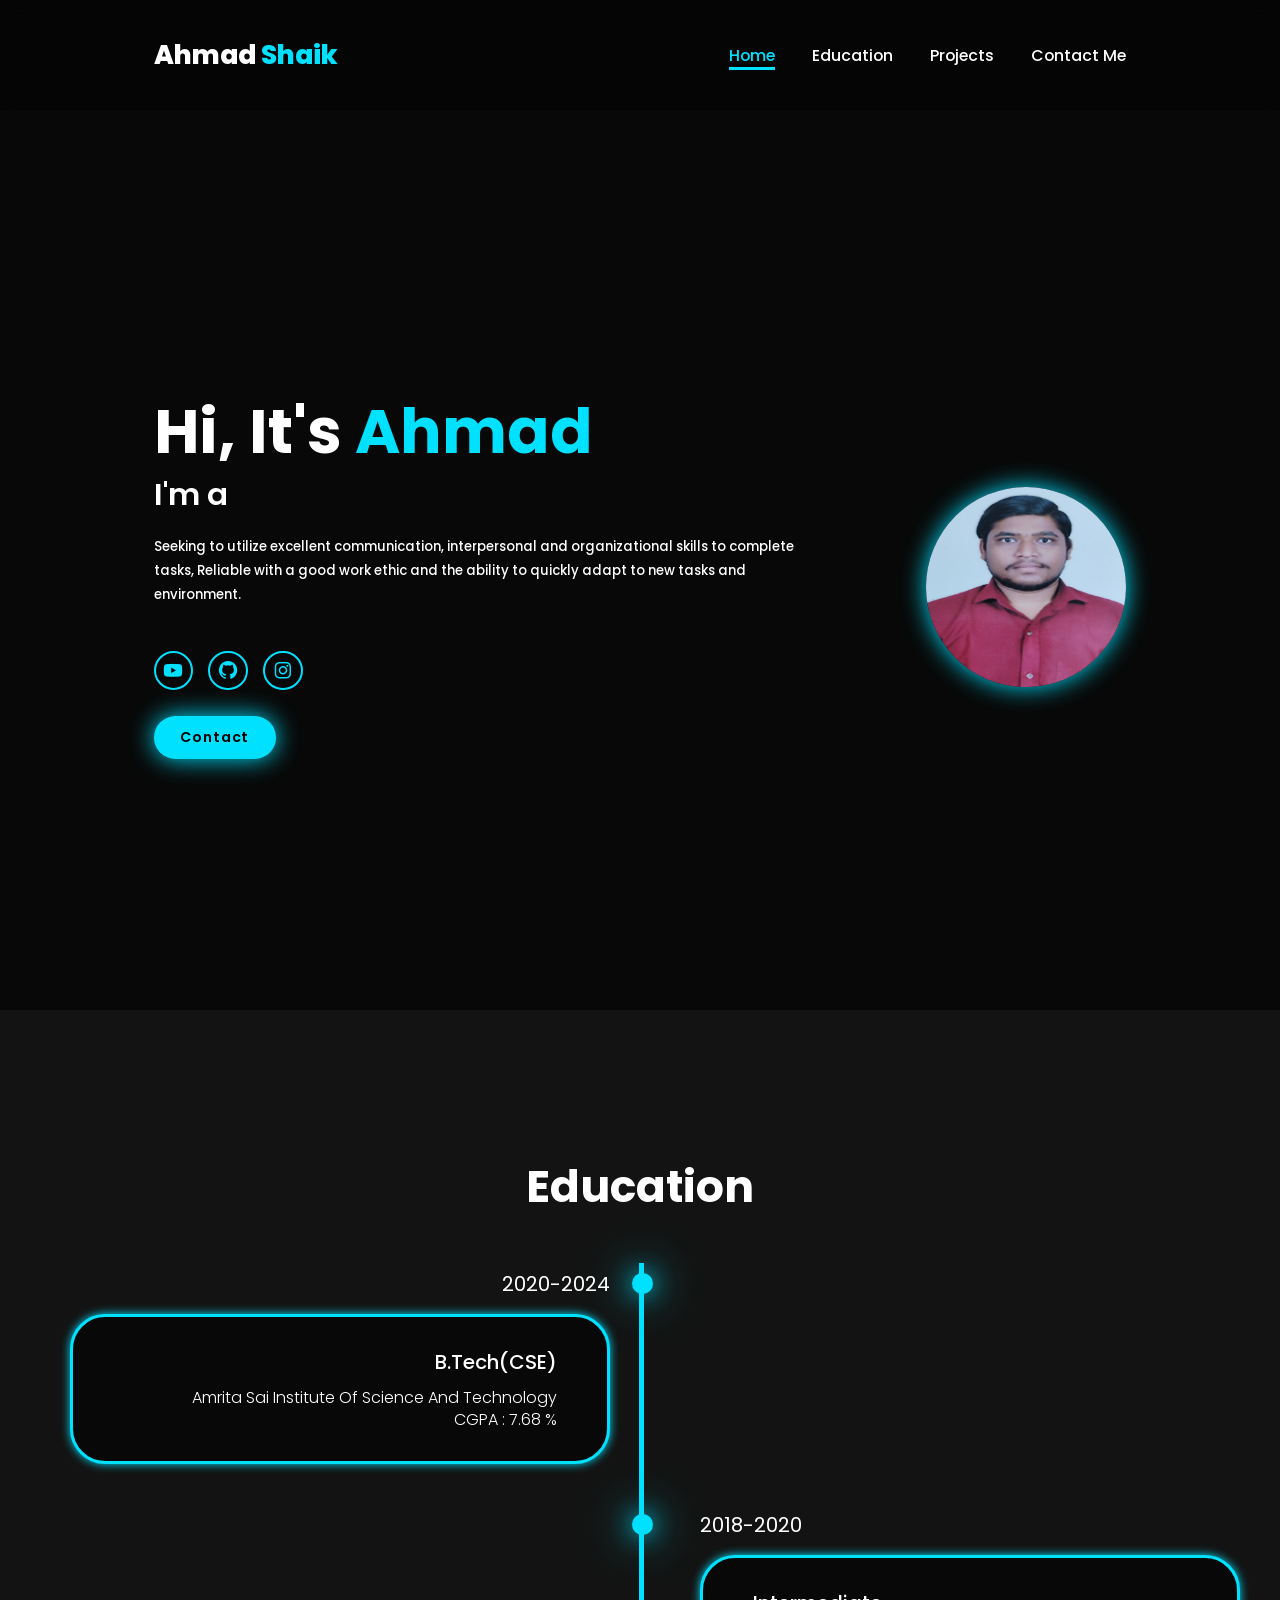
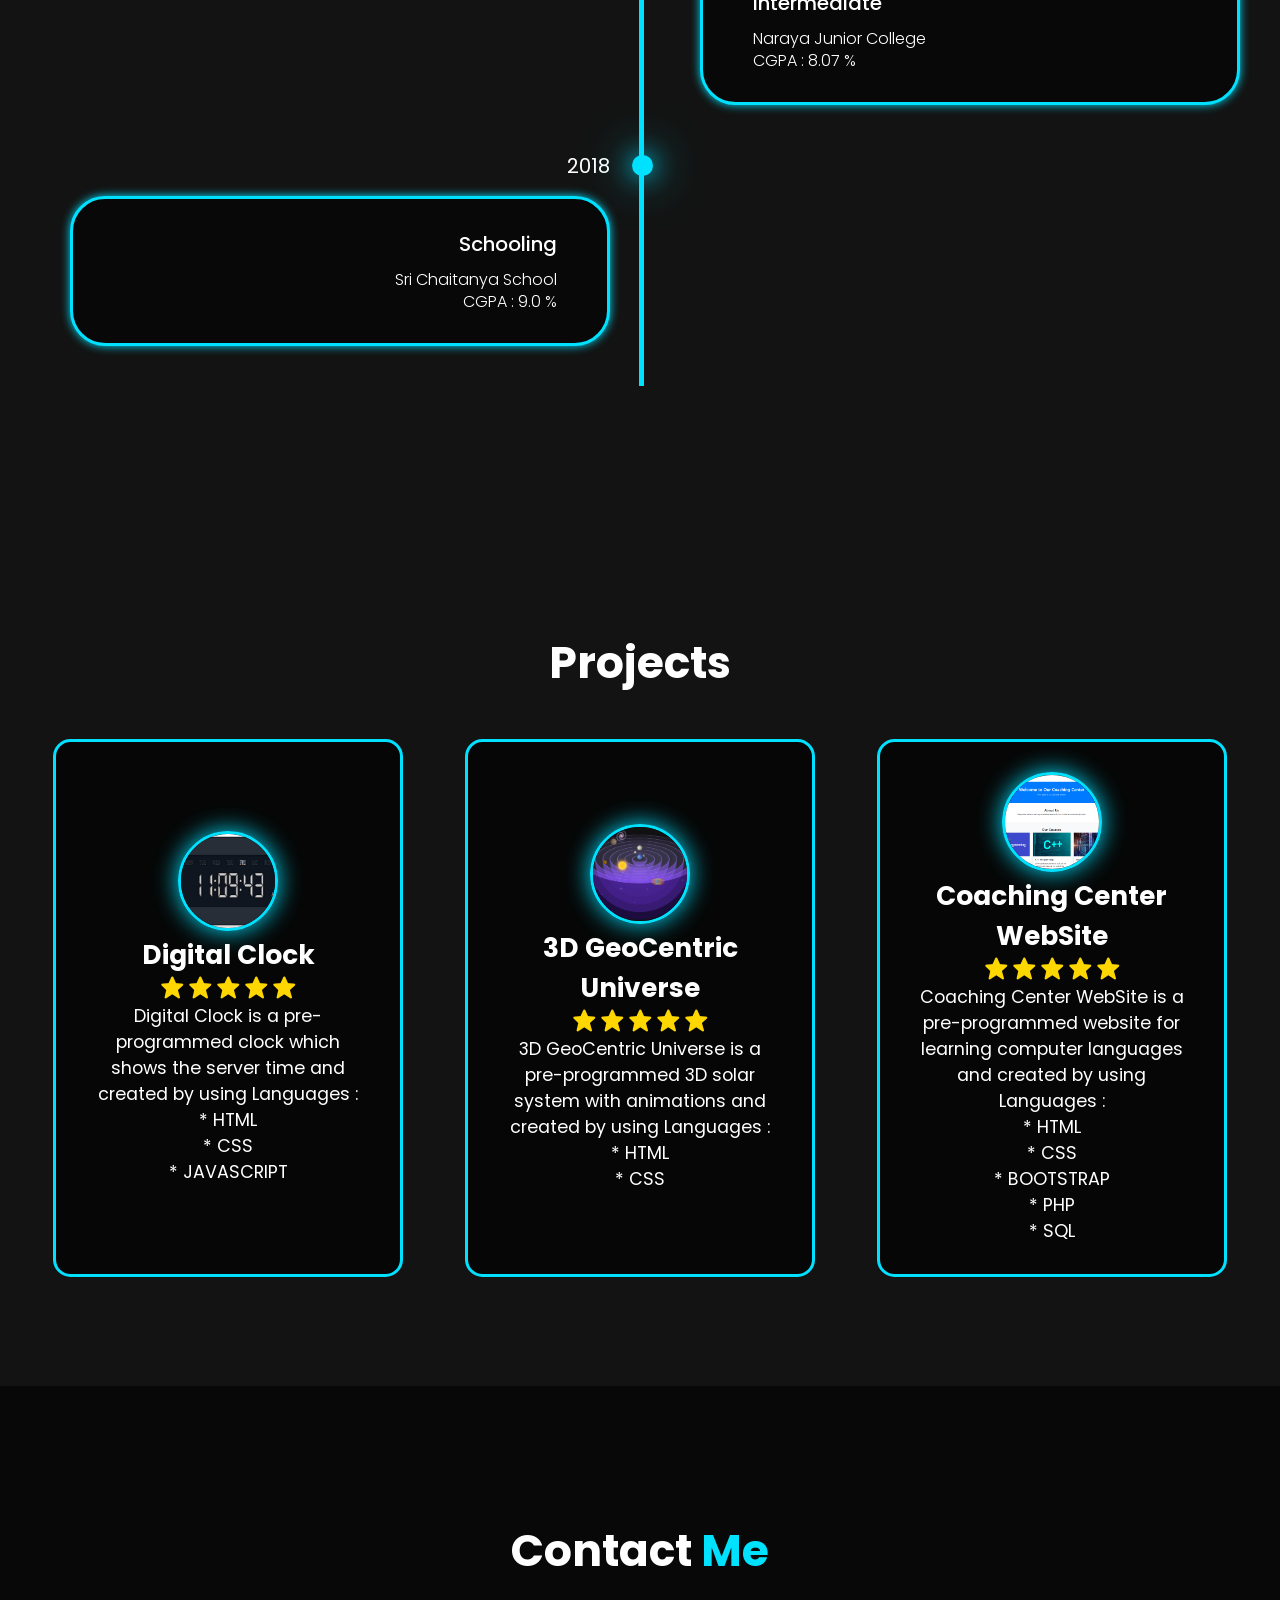
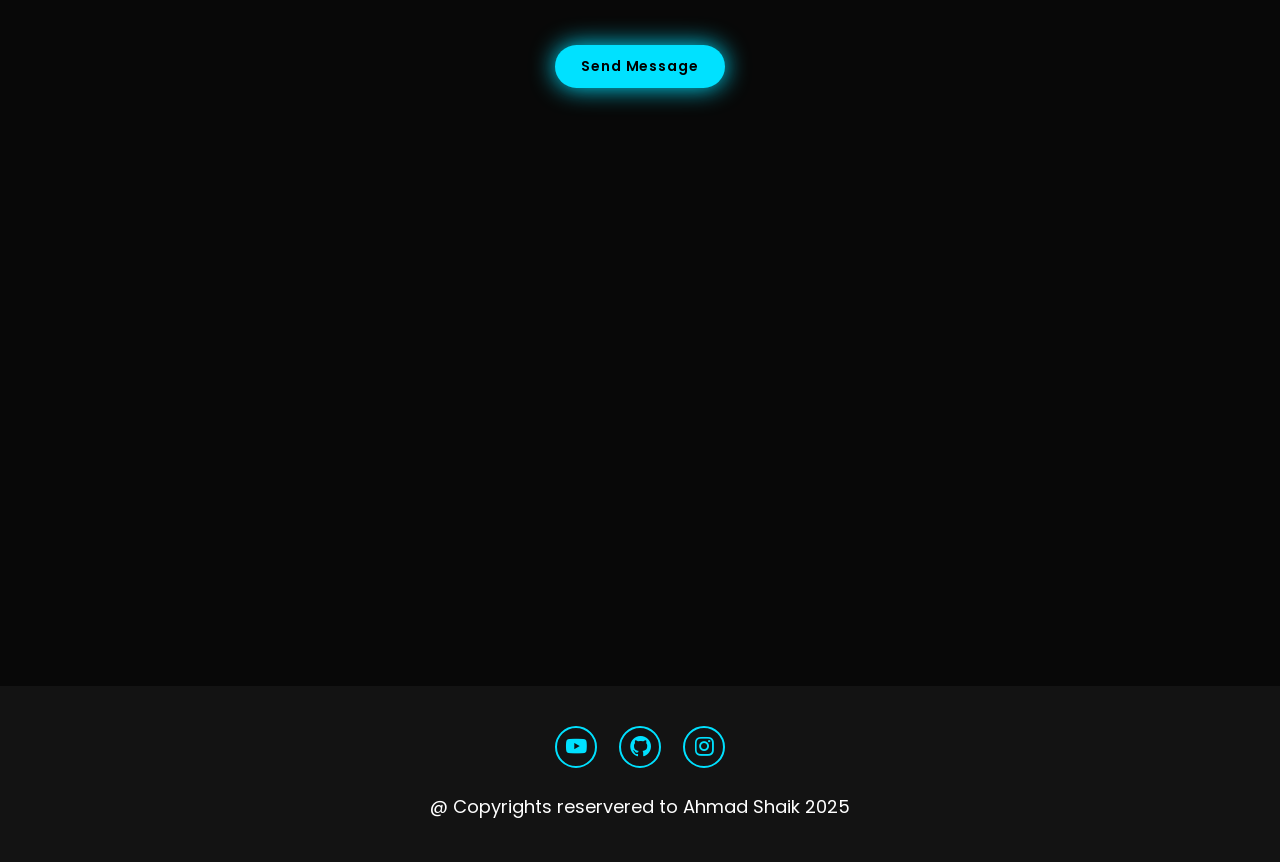
<file: index.html>
<!DOCTYPE html>
<html lang="en">
<head>
    <meta charset="UTF-8">
    <meta name="viewport" content="width=device-width, initial-scale=1.0">
    <title>Ahmad Shaik</title>
    <link rel="stylesheet" href="styles.css">
    <link href='https://unpkg.com/boxicons@2.1.4/css/boxicons.min.css' rel='stylesheet'>
</head>

<body>
    <header class="header">
        <i class='bx bx-menu' id="menu-icon"></i>
        <a href="#home" class="logo">Ahmad<span> Shaik</span></a>
        <nav class="navbar">
            <a href="#home">Home</a>
            <a href="#education">Education</a>
            <!-- <a href="#projects">Certifications</a> -->
            <a href="#testimonials">Projects</a>
            <a href="#contact">Contact Me</a>
        </nav>
    </header>

    <section class="home" id="home">
        <div class="home-content">
            <h1>Hi, It's <span>Ahmad</span></h1>
            <h3 class="text-animation">I'm a <span></span></h3>
            <p>Seeking to utilize excellent communication, interpersonal and organizational skills to complete tasks, Reliable with a good work ethic and the ability to quickly adapt to new tasks and environment.</p>

            <div class="social-icons">
                <a href="https://www.youtube.com/@codershub1" target="_self"><i class='bx bxl-youtube'></i></a>
                <a href="https://github.com/Ahmad-Shaik/Ahmad-Shaik" target="_self"><i class='bx bxl-github'></i></a>
                <a href="https://www.instagram.com/codershub1" target="_self"><i class='bx bxl-instagram'></i></a>
            </div>
            
            <div class="btn-group">
                <a href="#contact" class="btn">Contact</a>
            </div>
        </div>

        <div class="home-img">
            <img src="site/mypic.jpg" alt="Profile Picture">
        </div>
    </section>

    <section class="education" id="education">
        <h2 class="heading">Education</h2>
        <div class="timeline-items">
            <div class="timeline-item">
                <div class="timeline-dot"></div>
                <div class="timeline-date">2020-2024</div>
                <div class="timeline-content">
                    <h3>B.Tech(CSE)</h3>
                    <p>Amrita Sai Institute Of Science And Technology <br> CGPA : 7.68 %</p>
                </div>
            </div>

            <div class="timeline-item">
                <div class="timeline-dot"></div>
                <div class="timeline-date">2018-2020</div>
                <div class="timeline-content">
                    <h3>Intermediate</h3>
                    <p>Naraya Junior College <br> CGPA : 8.07 %</p>
                </div>
            </div>

            <div class="timeline-item">
                <div class="timeline-dot"></div>
                <div class="timeline-date">2018</div>
                <div class="timeline-content">
                    <h3>Schooling</h3>
                    <p>Sri Chaitanya School<br> CGPA : 9.0 %</p>
                </div>
            </div>
        </div>
    </section>

    <!-- <section class="projects" id="projects">
        <h2 class="heading">Certifications</h2>
        <div class="projects-container">
            <div class="projects-box">
                <div class="projects-info">
                   <h4><a href="/site/digi clock/digiclock.html" target="_self">Digital Clock</a></h4>
                    <img src="images/cat1.jpg" alt="" width="auto" height="200px">
                </div>
            </div>

            <div class="projects-box">
                <div class="projects-info">
                    <h4><a href="/site/geocentric universe/geo.html" target="_self">Geo Centric Universe</a></h4>
                    <p>Geo Centric Universe created using Languages : <br> * HTML <br> * CSS</p>
                </div>
            </div>

            <div class="projects-box">
                <div class="projects-info">
                    <h4>Project #3</h4>
                    <p>Lorem ipsum dolor sit amet consectetur adipisicing elit. Odio quidem molestiae labore laudantium nulla odit culpa nam id quasi, dignissimos ullam praesentium eum quisquam est sint. Laboriosam nesciunt ad officiis?</p>
                </div>
            </div>

            <div class="projects-box">
                <div class="projects-info">
                    <h4>Project #4</h4>
                    <p>Lorem ipsum dolor sit amet consectetur adipisicing elit. Odio quidem molestiae labore laudantium nulla odit culpa nam id quasi, dignissimos ullam praesentium eum quisquam est sint. Laboriosam nesciunt ad officiis?</p>
                </div>
            </div>
        </div>
    </section> -->

    <section class="testimonials" id="testimonials">
        <div class="testimonials-box">
            <h2 class="heading">Projects</h2>
            <div class="wrapper">
                <div class="testimonial-item">
                    <a href="site/digi clock/digiclock.html" target="_self" class="link">
                    <img src="site/digi clock.png" alt="Testimonial from Jeffery">
                    <h2>Digital Clock</h2>
                    <div class="rating">
                        <i class='bx bxs-star' id="star"></i>
                        <i class='bx bxs-star' id="star"></i>
                        <i class='bx bxs-star' id="star"></i>
                        <i class='bx bxs-star' id="star"></i>
                        <i class='bx bxs-star' id="star"></i>
                    </div>
                    <p>Digital Clock is a pre-programmed clock which shows the server time and created by using Languages : <br>* HTML <br>* CSS <br>* JAVASCRIPT</p>
                    </a>
                </div>

                <div class="testimonial-item">
                    <a href="site/geocentric universe/geo.html" target="_self" class="link">
                    <img src="site/geocentric universe.png" alt="Testimonial from Ivy">
                    <h2>3D GeoCentric Universe</h2>
                    <div class="rating">
                        <i class='bx bxs-star' id="star"></i>
                        <i class='bx bxs-star' id="star"></i>
                        <i class='bx bxs-star' id="star"></i>
                        <i class='bx bxs-star' id="star"></i>
                        <i class='bx bxs-star' id="star"></i>
                    </div>
                    <p>3D GeoCentric Universe is a pre-programmed 3D solar system with animations and created by using Languages : <br>* HTML <br> * CSS</p>
                    </a>
                </div>

                <div class="testimonial-item">
                    <a href="site/coaching center/coaching center.html" target="_self" class="link">
                    <img src="site/coaching-center.png" alt="Testimonial from Choco">
                    <h2>Coaching Center WebSite</h2>
                    <div class="rating">
                        <i class='bx bxs-star' id="star"></i>
                        <i class='bx bxs-star' id="star"></i>
                        <i class='bx bxs-star' id="star"></i>
                        <i class='bx bxs-star' id="star"></i>
                        <i class='bx bxs-star' id="star"></i>
                    </div>
                    <p>Coaching Center WebSite is a pre-programmed website for learning computer languages and created by using Languages : <br>* HTML <br>* CSS <br>* BOOTSTRAP <br>* PHP <br>* SQL</p>
                    </a>
                </div>
            </div>
        </div>
    </section>

    <section class="contact" id="contact">
        <h2 class="heading">Contact <span>Me</span></h2>
        <div class="contact-form-container">
            <form action="forms.html">
                <!-- <div class="input-group">
                    <div class="input-box">
                        <input type="text" placeholder="Full Name" required>
                        <input type="email" placeholder="Email" required>
                    </div>
                    <div class="input-box">
                        <input type="number" placeholder="Phone Number" required>
                        <input type="text" placeholder="Subject" required>
                    </div> -->
                    <div class="input-group-2">
                        <!-- <textarea name="" id="" cols="30" rows="10" placeholder="Your Message" required></textarea> -->
                        <button class="btn">Send Message</button>
                    </div>
                </div>
            </form>
        </div>
    </section>

    <footer class="footer">
        <div class="social">
            <a href="https://www.youtube.com/@codershub1" target="_self"><i class='bx bxl-youtube'></i></a>
            <a href="https://github.com/Ahmad-Shaik/Ahmad-Shaik" target="_self"><i class='bx bxl-github'></i></a>
            <a href="https://www.instagram.com/codershub1" target="_self"><i class='bx bxl-instagram'></i></a>
        </div>

        <ul class="list">
            <li>@ Copyrights reservered to Ahmad Shaik 2025</li>
           
        </ul>
    </footer>

    <script src = "script.js"></script>
</body>
</html>
</file>
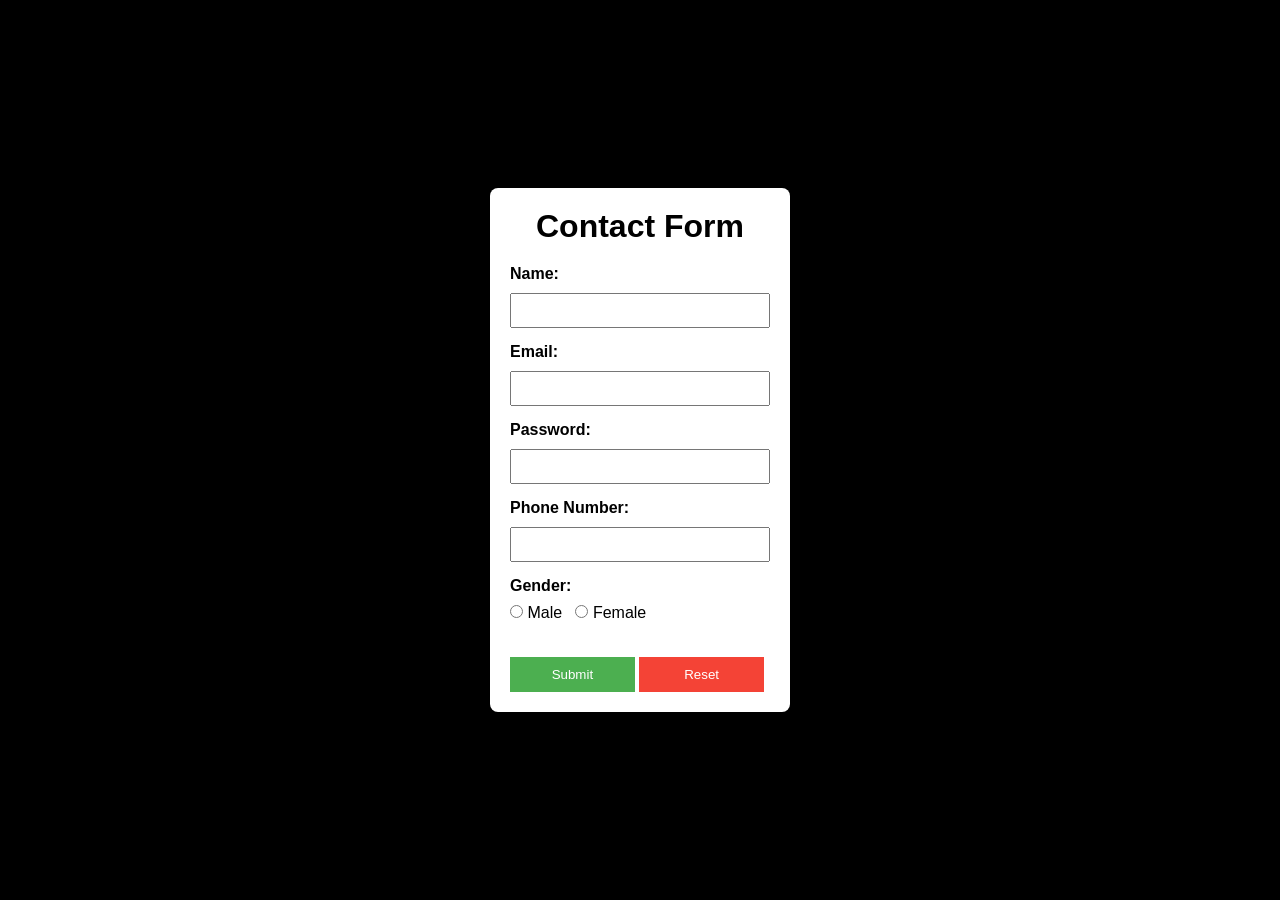
<file: forms.html>
<!DOCTYPE html>
<html lang="en">
<head>
    <meta charset="UTF-8">
    <meta name="viewport" content="width=device-width, initial-scale=1.0">
    <title>Contact Form</title>
    <style>
        * {
  margin: 0;
  padding: 0;
  box-sizing: border-box;
}

body {
  font-family: Arial, sans-serif;
  background-color: black;
  display: flex;
  justify-content: center;
  align-items: center;
  height: 100vh;
}

.form-container {
  background-color: #fff;
  padding: 20px;
  box-shadow: 0 0 10px rgba(0, 0, 0, 0.1);
  width: 300px;
  border-radius: 8px;
}

h1 {
  text-align: center;
  margin-bottom: 20px;
}

.form-group {
  margin-bottom: 15px;
}

label {
  display: block;
  margin-bottom: 5px;
  font-weight: bold;
}

input[type="text"],
input[type="email"],
input[type="password"],
input[type="radio"] {
  width: 100%;
  padding: 8px;
  margin-top: 5px;
}

input[type="radio"] {
  width: auto;
}

button[type="submit"],
button[type="reset"] {
  width: 48%;
  padding: 10px;
  background-color: #4CAF50;
  color: white;
  border: none;
  margin-top: 20px;
  cursor: pointer;
}

button[type="reset"] {
  background-color: #f44336;
}

button[type="submit"]:hover,
button[type="reset"]:hover {
  opacity: 0.8;
}

    </style>
    
</head>
<body>
    <div class="form-container">
        <h1>Contact Form</h1>
        <form action="submit.php" method="POST" id="dynamicForm">
          <div class="form-group">
            <label for="name">Name:</label>
            <input type="text" id="name" name="name" required>
          </div>
          <div class="form-group">
            <label for="email">Email:</label>
            <input type="email" id="email" name="email" required>
          </div>
          <div class="form-group">
            <label for="password">Password:</label>
            <input type="password" id="password" name="password" required>
          </div>
          <div class="form-group">
            <label for="phone">Phone Number:</label>
            <input type="text" id="phone" name="phone" required>
          </div>
          <div class="form-group">
            <label>Gender:</label>
            <input type="radio" id="male" name="gender" value="male" required> Male &nbsp; 
            <input type="radio" id="female" name="gender" value="female" required> Female
          </div>
          <div class="form-actions">
            <button type="submit">Submit</button>
            <button type="reset">Reset</button>
          </div>
        </form>
      </div>
</body>
</html>
</file>
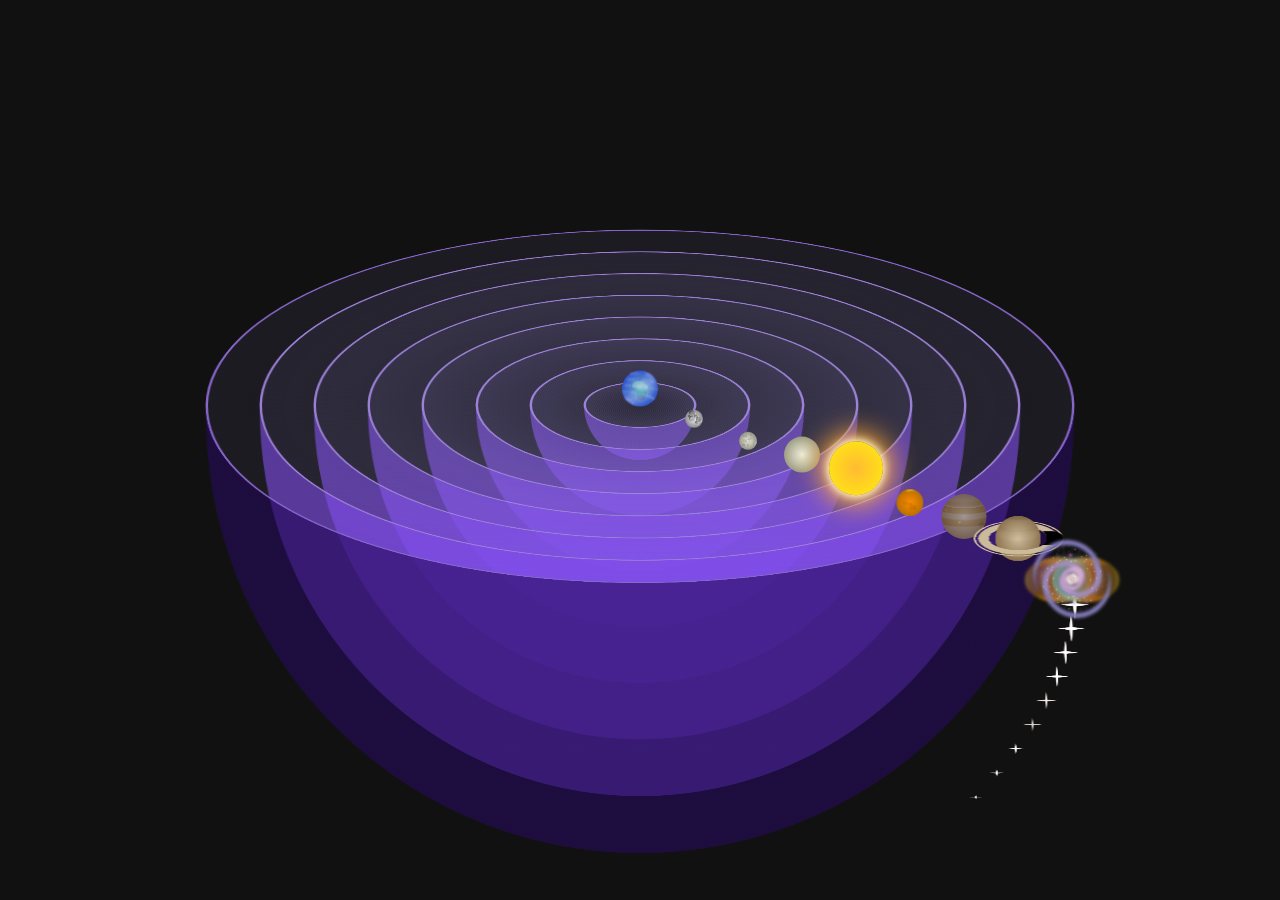
<file: site/geocentric universe/geo.html>
<!DOCTYPE html>
<html lang="en">
  <head>
    <meta charset="UTF-8" />
    <meta name="viewport" content="width=device-width, initial-scale=1.0" />
    <title>Geocentric universe</title>
    <link rel="stylesheet" href="styles.css">
  </head>
  <body>
    <div class="universe">
      <div class="orbit moon"></div>
      <div class="orbit mercury"></div>
      <div class="orbit venus"></div>
      <div class="orbit sun"></div>
      <div class="orbit mars"></div>
      <div class="orbit jupiter"></div>
      <div class="orbit saturn"></div>
      <div class="orbit stars">
        <div class="star" style="--j: 0; --y: 0.1"></div>
        <div class="star" style="--j: 1; --y: 0.5"></div>
        <div class="star" style="--j: 2; --y: 0.2"></div>
        <div class="star" style="--j: 3; --y: 0.1"></div>
        <div class="star" style="--j: 4; --y: 0.6"></div>
        <div class="star" style="--j: 5; --y: 0.2"></div>
        <div class="star" style="--j: 6; --y: 0.9"></div>
        <div class="star" style="--j: 7; --y: 0.4"></div>
        <div class="star" style="--j: 8; --y: 0.3"></div>
        <div class="star" style="--j: 9; --y: 0.5"></div>
        <div class="star" style="--j: 10; --y: 0.3"></div>
        <div class="star" style="--j: 11; --y: 0.4"></div>
        <div class="star" style="--j: 12; --y: 0.7"></div>
        <div class="star" style="--j: 13; --y: 0.8"></div>
        <div class="star" style="--j: 14; --y: 0.1"></div>
        <div class="star" style="--j: 15; --y: 0.2"></div>
        <div class="star" style="--j: 16; --y: 0.9"></div>
        <div class="star" style="--j: 17; --y: 0.4"></div>
        <div class="star" style="--j: 18; --y: 0.3"></div>
        <div class="star" style="--j: 19; --y: 0.5"></div>
        <div class="star" style="--j: 20; --y: 0.9"></div>
        <div class="star" style="--j: 21; --y: 0.2"></div>
        <div class="star" style="--j: 22; --y: 0.6"></div>
        <div class="star" style="--j: 23; --y: 0.2"></div>
        <div class="star" style="--j: 24; --y: 0.8"></div>
        <div class="star" style="--j: 25; --y: 0.7"></div>
        <div class="star" style="--j: 26; --y: 0.1"></div>
        <div class="star" style="--j: 27; --y: 0.3"></div>
        <div class="star" style="--j: 28; --y: 0.4"></div>
        <div class="star" style="--j: 29; --y: 0.7"></div>
        <div class="star" style="--j: 30; --y: 0.8"></div>
        <div class="star" style="--j: 31; --y: 0.3"></div>
        <div class="star" style="--j: 32; --y: 0.4"></div>
        <div class="star" style="--j: 33; --y: 0.7"></div>
        <div class="star" style="--j: 34; --y: 0.8"></div>
        <div class="star" style="--j: 35; --y: 0.1"></div>
        <div class="star" style="--j: 36; --y: 0.2"></div>
        <div class="star" style="--j: 37; --y: 0.9"></div>
        <div class="star" style="--j: 38; --y: 0.4"></div>
        <div class="star" style="--j: 39; --y: 0.3"></div>
        <div class="star" style="--j: 40; --y: 0.2"></div>
        <div class="star" style="--j: 41; --y: 0.8"></div>
        <div class="star" style="--j: 42; --y: 0.7"></div>
        <div class="star" style="--j: 43; --y: 0.1"></div>
      </div>
      <div class="body-container earth">
        <div class="human-lights"></div>
      </div>
      <div class="body-container moon">
        <div class="crater crater-1"></div>
        <div class="crater crater-2"></div>
        <div class="crater crater-3"></div>
        <div class="crater crater-4"></div>
        <div class="crater crater-5"></div>
        <div class="crater crater-6"></div>
      </div>
      <div class="body-container mercury">
        <div class="crater crater-1"></div>
        <div class="crater crater-2"></div>
        <div class="crater crater-3"></div>
        <div class="crater crater-4"></div>
        <div class="crater crater-5"></div>
        <div class="crater crater-6"></div>
        <div class="crater crater-7"></div>
        <div class="crater crater-8"></div>
        <div class="crater crater-9"></div>
        <div class="crater crater-10"></div>
        <div class="crater crater-11"></div>
        <div class="crater crater-12"></div>
        <div class="crater crater-13"></div>
        <div class="crater crater-14"></div>
        <div class="crater crater-15"></div>
        <div class="crater crater-16"></div>
      </div>
      <div class="body venus"></div>
      <div class="body sun"></div>
      <div class="body-container mars">
        <div class="ice-cap"></div>
      </div>
      <div class="body jupiter"></div>
      <div class="body-container saturn">
        <div class="ring-far a"></div>
        <div class="ring-far b"></div>
        <div class="shadow"></div>
        <div class="body-copy"></div>
        <div class="storms">
          <div class="storm"></div>
          <div class="storm"></div>
          <div class="storm"></div>
        </div>
      </div>
      <div class="body-container nebula">
        <div class="part a"></div>
        <div class="part b"></div>
        <div class="body-copy"></div>
      </div>
      <div class="body-container galaxy">
        <div class="arms">
          <div class="arm">
            <div class="arm-depth" style="--d: 0">
              <div class="arm-depth" style="--d: 1">
                <div class="arm-depth" style="--d: 2">
                  <div class="arm-depth" style="--d: 3">
                    <div class="arm-depth" style="--d: 4">
                      <div class="arm-depth" style="--d: 5">
                        <div class="arm-depth" style="--d: 6"></div>
                      </div>
                    </div>
                  </div>
                </div>
              </div>
            </div>
          </div>
          <div class="arm">
            <div class="arm-depth" style="--d: 0">
              <div class="arm-depth" style="--d: 1">
                <div class="arm-depth" style="--d: 2">
                  <div class="arm-depth" style="--d: 3">
                    <div class="arm-depth" style="--d: 4">
                      <div class="arm-depth" style="--d: 5">
                        <div class="arm-depth" style="--d: 6"></div>
                      </div>
                    </div>
                  </div>
                </div>
              </div>
            </div>
          </div>
        </div>
        <div class="body-copy"></div>
      </div>
    </div>
  </body>
</html>
</file>
<file: styles.css>
@import url('https://fonts.googleapis.com/css2?family=Edu+AU+VIC+WA+NT+Hand:wght@400..700&family=Poppins:ital,wght@0,100;0,200;0,300;0,400;0,500;0,600;0,700;0,800;0,900&display=swap');

* {
    margin: 0;
    padding: 0;
    box-sizing: border-box;
    text-decoration: none;
    border: none;
    outline: none;
    scroll-behavior: smooth;
    font-family: "Poppins", "sans-serif";
}

:root {
    --bg-color: #080808;
    --second-bg-color: #131313;
    --text-color: white;
    --main-color: rgb(0, 225, 255);
}

html {
    font-size: 100%;
    overflow-x: hidden;
}

body {
    background: var(--bg-color);
    color: var(--text-color);
}

.header {
    position: fixed;
    top: 0;
    width: 100%;
    padding: 4rem 12% 4rem;
    background: rgba(0, 0, 0, 0.3);
    backdrop-filter: blur(10px);
    display: flex;
    justify-content: space-between;
    align-items: center;
    z-index: 5;
    /* Make sure the position is relative to position the menu icon correctly */
    position: relative;
}
.logo {
    font-size: 3rem;
    color: var(--text-color);
    font-weight: 800;
    cursor: pointer;
    transition: 0.3s ease;
}

.logo:hover {
    transform: scale(1.1);
}

.logo span {
    color: var(--main-color);
}

.navbar a {
    font-size: 1.8rem;
    color: var(--text-color);
    margin-left: 4rem;
    font-weight: 500;
    transition: 0.3s ease;
    border-bottom: 3px solid transparent;
    
}

.navbar a:hover, .navbar a.active {
    
    transform: scaleX(1);
    color: var(--main-color);
    border-bottom: 3px solid var(--main-color);
}

#menu-icon {
    font-size: 3.6rem;
    color: var(--main-color);
    display: none; /* Default hidden, will be shown on mobile */
    position: absolute; /* Position it absolutely within the header */
    right: 2rem; /* Position it 2rem from the right edge */
    top: 50%; /* Center vertically */
    transform: translateY(-50%); /* Adjust for vertical centering */
}

section {
    min-height: 100vh;
    padding: 10rem 12% 10rem;

}

.home {
    display: flex;
    align-items: center;
    justify-content: center;
    gap: 15rem;
}

.home-content {
    display: flex;
    flex-direction: column;
    align-items: baseline;
    text-align: left;
    justify-content: center;
    margin-top: 3rem;
}

span {
    color: var(--main-color);
}

.home-img {
    flex: 1;
    display: flex;
    justify-content: center;
}

.home-img img {
    position: relative;
    top:3rem;
    width: 200px;
    height: 200px;
    border-radius: 900px;
    box-shadow: 0 0 25px var(--main-color);
    cursor:pointer;
    transition: 0.4s ease-in-out;
}

.home-img img:hover {
    box-shadow: 0 0 25px var(--main-color),
                0 0 50px var(--main-color),
                0 0 100px var(--main-color);
}



.home-content h3 {
    margin-bottom: 2rem;
    margin-top: 1rem;
    font-size: 3.5rem;
}

.home-content h1 {
    font-size: 7rem;
    font-weight: 700;
    margin-top: 1.5rem;
    line-height: 1;
}

.home-content p {
    font-size: 1.5rem;
    font-weight: 500;
    line-height: 1.8;
    max-width: 1000px;
}

.social-icons {
    margin-top: 2rem;
}

.social-icons a {
    display: inline-flex;
    justify-content: center;
    align-items: center;
    width: 4.5rem;
    height: 4.5rem;
    background: transparent;
    border: 2px solid var(--main-color);
    font-size: 2.5rem;
    border-radius: 50%;
    color: var(--main-color);
    margin: 3rem 1.5rem 3rem 0;
    transition: 0.3s ease-in-out;
}

.social-icons a:hover {
    color: var(--text-color);
    transform: scale(1.3) translateY(-5px);
    box-shadow: 0 0 25px var(--main-color);
    background-color: var(--main-color);
}

.btn {
    display: inline-block;
    padding: 1rem 2.8rem;
    background: var(--main-color);
    box-shadow: 0 0 25px var(--main-color);
    border-radius: 4rem;
    font-size: 1.6rem;
    color: black;
    border: 2px solid transparent;
    letter-spacing: 0.1rem;
    font-weight: 600;
    transition: 0.3s ease-in-out;
    cursor: pointer;
}

.btn:hover {
    transform: scale(1.05);
    box-shadow: 0 0 50px var(--main-color);
}

.btn-group {
    display: flex;
    align-items: center;
    gap: 1.5rem;
}

.btn-group a:nth-of-type(2) {
    background-color: black;
    color: var(--main-color);
    border: 2px solid var(--main-color);
    box-shadow: 0 0 25px transparent;
}

.btn-group a:nth-of-type(2):hover {
    box-shadow: 0 0 25px var(--main-color);
    background-color: var(--main-color);
    color: black;
}

.text-animation {
    font-size: 34px;
    font-weight: 600;
    min-width: 280px;    
}

.text-animation span {
    position: relative;
}

.text-animation span::before{
    content: "Engineering Student";
    color: var(--main-color);
    animation: words 20s infinite;
}

.text-animation span::after {
    content: "";
    background-color: var(--bg-color);
    position: absolute;
    width: calc(100% + 8px);
    height: 100%;
    border-left: 3px solid var(--bg-color);
    right: -8px;
    animation: cursor 0.6s infinite, typing 20s steps(14) infinite;
}

@keyframes cursor {
    to{
        border-left: 2px solid var(--main-color);
    }
}

@keyframes words {
    0%,
    100% {
        content: "Web Developer";
    }
    /* 21%,
    40% {
        content: "Frontend Developer";
    }
    41%,
    60% {
        content: "FullStack Developer";
    }
    61%,
    80% {
        content: "Software Engineer";
    }
    81%,
    100% {
        content: "Hardware Engineer";
    } */
}

@keyframes typing {
    0%,
    10%,
    15%,
    30%,
    35%,
    50%,
    55%,
    70%,
    75%,
    90%,
    95% {
        width: 0;
    }
    5%,
    20%,
    25%,
    40%,
    45%,
    60%,
    65%,
    80%,
    85% {
        width: calc(100% + 8px);
    }
}


.heading{
    font-size: 5rem;
    text-align: center;
    margin:5rem 0;
}

.education{
    padding: 100px 15px;
    background-color: var(--second-bg-color);
}

.education h2 {
    margin-bottom: 5rem;
}

.timeline-items {
    max-width: 1200px;
    margin: auto;
    display: flex;
    flex-wrap: wrap;
    position: relative;
}

.timeline-items::before {
    content: "";
    position:absolute;
    width: 5px;
    height: 100%;
    background-color: var(--main-color);
    left: calc(50% - 1px);
}

.timeline-item{
    margin-bottom: 40px;
    width: 100%;
    position: relative;
}

.timeline-item::lastchild {
    margin-bottom: 0;
}

.timeline-item:nth-child(odd){
    padding-right: calc(50% + 30px);
    text-align: right;
}

.timeline-item:nth-child(even){
    padding-left: calc(50% + 30px);
}

.timeline-dot{
    height: 21px;
    width: 21px;
    background-color: var(--main-color);
    box-shadow: 0 0 25px var(--main-color),
                0 0 50px var(--main-color);
    position: absolute;
    left: calc(50% - 8px);
    border-radius: 50%;
    top:10px;

}

.timeline-date {
    font-size: 20px;
    font-weight: 100px;
    color: white;
    margin: 6px 0 15px;
    margin-left: 30px;
}

.timeline-content {
    background-color: var(--bg-color);
    border: 3px solid var(--main-color);
    padding: 30px 50px;
    border-radius: 4rem;
    box-shadow: 0 0 10px var(--main-color);
    cursor: pointer;
    transition: 0.3s ease ease-in-out;
    margin-left: 30px;
}

.timeline-content:hover{
    transform: scale(1.05);
    box-shadow: 0 0 25px var(--main-color);
}

.timeline-content h3{
    font-size: 20px;
    color: white;
    margin: 0 0 10px;
    font-weight: 500;
}

.timeline-content p {
    color: white;
    font-size: 16px;
    font-weight: 300;
    line-height:22px;
}

::-webkit-scrollbar {
    width: 10px;
}

::-webkit-scrollbar-thumb {
    background: var(--main-color);
    border-radius: 5px;
}

::-webkit-scrollbar-thumb:hover {
    background: var(--text-color);
}

::-webkit-scrollbar-track {
    background: var(--second-bg-color);
}

.projects{
    background: var(--bg-color);
    color:black;
}

.projects h2 {
    margin-bottom :5rem;
    color: white;
}

.projects-container {
    display: grid;
    grid-template-columns: repeat(2, 1fr);
    align-items: start; /* Align items to the start of the container */
    gap: 2.5rem;
}

.projects-box {
    background-color: var(--main-color);
    height: 300px;
    border-radius: 3rem;
    border: 4px solid transparent;
    cursor: pointer;
    transition: 0.4s ease-in-out;
    display: flex;
    align-items: flex-start; /* Align items to the start */
    justify-content: flex-start; /* Justify content to the start */
    padding: 2rem; /* Add padding to create space from the top and left edges */
}

.projects-box:hover {
    background: white;
    color: black;
    border: 5px solid var(--main-color);
    transform: scale(1.03);
}

.projects h4 {
    font-size: 36px;
}
.projects-info {
    display: flex;
    flex-direction: column;
    justify-content: flex-start; /* Align items to the start */
    align-items: flex-start; /* Justify content to the start */
    text-align: left;
    padding: 0; /* Remove the existing padding */
}

.projects-info h3 {
    font-size: 3rem;
    font-weight: 800;
    line-height: 2;
}

.projects-info p {
    font-size: 1.6rem;
    font-weight: 600;
    line-height: 1.7;
}

.testimonials {
    background: var(--second-bg-color);
    padding: 100px 15px;
}

.testimonials .heading {
    margin-bottom: 5rem;
}

.testimonials-box {
    background-size: cover;
    display: flex;
    align-items: center;
    justify-content: center;
    flex-direction: column;
}

.testimonials-box img {
    width: 100px; /* Adjusted size */
    height: 100px; /* Adjusted size */
    border-radius: 50%;
    border: 3px solid var(--main-color);
    box-shadow: 0 0 25px var(--main-color);
    object-fit: cover; /* Ensures the image covers the area without distortion */
}

.wrapper {
    display: grid;
    grid-template-columns: repeat(3, 1fr);
    gap: 3rem;
}

.testimonial-item {
    min-height: 350px; /* Adjusted size */
    max-width: 350px; /* Adjusted size */
    background: rgba(0, 0, 0, 0.7);
    border: 3px solid var(--main-color);
    border-radius: 2rem;
    margin: 0 2rem;
    padding: 30px 40px; /* Adjusted padding */
    cursor: pointer;
    display: flex;
    flex-direction: column;
    align-items: center;
    justify-content: center;
    text-align: center;
    gap: 1.5rem;
    color: white;
    transition: 0.4s ease-in-out;
}

.testimonial-item:hover {
    border: 3px solid var(--main-color);
    transform: translateY(-10px) scale(1.03);
    box-shadow: 0 0 50px var(--main-color);
}

.testimonial-item img {
    width: 100px; /* Adjusted size */
    height: 100px; /* Adjusted size */
    border-radius: 50%;
    object-fit: cover; /* Ensures the image covers the area without distortion */
}

.testimonial-item h2 {
    font-size: 3rem; /* Adjusted size */
}

.testimonial-item p {
    font-size: 2rem; /* Adjusted size */
}

#star {
    color: gold;
    font-size: 3rem;
}
.link{
    color: white;
}
.link::after{
    color: white;
}
.contact {
    background-color: var(--bg-color);

}

.contact h2{
    margin-bottom: 3rem;
    color: white;
}

.contact form {
    display: flex;
    align-items: center;
    justify-content: center;
    gap: 3rem;
    margin:5rem;
    text-align: center;
}

.contact form .input-box {
    display: flex;
    justify-content: center;
    flex-wrap: wrap;
}

.contact form .input-box input, 
.contact form textarea{
    width: 100%;
    padding: 2.5rem;
    font-size: 1.8rem;
    color: var(--text-color);
    background: var(--second-bg-color);
    border-radius: 2rem;
    border: 2px solid var(--main-color);
    margin: 1.5rem 0;
    resize: none;
}

.contact form .btn {
    margin-top: 2rem;
}

.footer {
    position: relative;
    bottom: 0;
    width: 100%;
    padding: 40px 0;
    background-color: var(--second-bg-color);
}

.footer .social {
    text-align: center;
    padding-bottom: 25px;
    color: var(--main-color)
}


.footer .social a{
    font-size: 25px;
    color: var(--main-color);
    border: 2px solid var(--main-color);
    width: 42px;
    height: 42px;
    line-height: 42px;
    display: inline-block;
    text-align: center;
    border-radius: 50%;
    margin: 0 10px;
    transition: 0.3s ease-in-out
}

.footer .social a:hover {
    transform: scale(1.2)translateY(-10px);
    background-color:var(--main-color);
    color: black;
    box-shadow: 0 0 25px var(--main-color);
}

.footer ul {
    margin-top: 0;
    padding: 0;
    font-size: 18px;
    line-height: 1.6;
    margin-bottom: 0;
    text-align: center;
}

.footer ul li a {
    color: white;
    border-bottom: 3px solid transparent;
    transition: 0.3s ease-in-out;
}

.footer ul li a:hover{
    border-bottom: 3px solid var(--main-color);
}
.footer ul li{
    display: inline-block;
    padding: 0 15px;

}

.footer .copywrite {
    margin-top: 50px;
    text-align: center;
    font-size: 16px;
    color: white;
}

@media(max-width:1285px){
    html{
        font-size: 55%;
    }

    .projects-container{
        padding-bottom:7rem;
        grid-template-columns: repeat(2,1fr);
        margin: 0 5rem;
    }
}

@media(max-width:991px) {
    header {
        padding: 2rem 3%;
    }

    section {
        padding: 10rem 3% 2rem;
    }

    .timeline-items::before {
        left: 7px;
    }

    .timeline-item:nth-child(odd) {
        padding-right: 0;
        text-align: left;
    }

    .timeline-item:nth-child(even) {
        padding-left: 37px;
    }

    .timeline-dot {
        left: 0;
    }

    .projects {
        padding-bottom: 7rem;
    }

    .testimonials .wrapper {
        grid-template-columns: repeat(1, 1fr);
    }

    .contact form {
        flex-direction: column;
    }

    .footer {
        padding: 2rem 3%;
    }
}

@media(max-width:895px) {
   
@media (max-width: 895px) {
    #menu-icon {
        display: block; /* Show the menu icon on mobile screens */
    }
}

    .navbar {
        position: absolute;
        top: 100%;
        right: 0;
        width: 50%;
        padding: 1rem 3%;
        background: rgba(0, 0, 0, 0.8);
        backdrop-filter: blur(20px);
        border-bottom-left-radius: 2rem;
        border-left: 2px solid var(--main-color);
        border-bottom: 2px solid var(--main-color);
        display: none;
    }

    .navbar.active {
        display: block;
    }

    .navbar a {
        display: block;
        font-size: 2rem;
        margin: 3rem 0;
        color: white;
    }

    .home {
        flex-direction: column-reverse;
        margin: 5rem 4rem;
    }

    .home-content h3 {
        font-size: 2.6rem;
    }

    .home-content h1 {
        font-size: 5rem; /* Adjusted for better fit */
        margin-top: 3rem;
    }

    .home-content p {
        max-width: 600px; /* Added unit */
        margin: 0 auto;
    }

    .projects h2 {
        margin-bottom: 3rem;
    }

    .projects-container {
        grid-template-columns: repeat(1, 1fr);
    }
}
@media (min-width:320px)  { /* smartphones, portrait iPhone, portrait 480x320 phones (Android) */ }
@media (min-width:480px)  { /* smartphones, Android phones, landscape iPhone */ }
@media (min-width:600px)  { /* portrait tablets, portrait iPad, e-readers (Nook/Kindle), landscape 800x480 phones (Android) */ }
@media (min-width:801px)  { /* tablet, landscape iPad, lo-res laptops ands desktops */ }
@media (min-width:1025px) { /* big landscape tablets, laptops, and desktops */ }
@media (min-width:1281px) { /* hi-res laptops and desktops */ }
</file>
<file: site/geocentric universe/styles.css>
:root {
    --pov: 66deg;
    --day: 14s;
    --sun-orbit-progress: .7;
    --bg-color: #111;
    --orbit-sphere-color: hsla(260, 80%, 60%, .6);
    --orbit-line-color: hsl(260 50% 66%);
    --orbit-line-thickness: calc(.1rem + .09dvmin);
    --orbit-plane-color: radial-gradient(
      circle at center,
      hsla(250, 70%, 75%, .025),
      hsla(250, 70%, 75%, .1)
    );
    --moon-orbit-size: 12dvmin;
    --mercury-orbit-size: 24dvmin;
    --venus-orbit-size: 36dvmin;
    --sun-orbit-size: 48dvmin;
    --mars-orbit-size: 60dvmin;
    --jupiter-orbit-size: 72dvmin;
    --saturn-orbit-size: 84dvmin;
    --stars-orbit-size: 96dvmin;
    --number-of-bodies: 10;
    --circle-delay: calc(var(--day) / 3.97);
    --circular-ease: cubic-bezier(.37, 0, .63, 1);
  }
  
  :nth-child(1 of :is(.orbit)) { --i: 0; }
  :nth-child(2 of :is(.orbit)) { --i: 1; }
  :nth-child(3 of :is(.orbit)) { --i: 2; }
  :nth-child(4 of :is(.orbit)) { --i: 3; }
  :nth-child(5 of :is(.orbit)) { --i: 4; }
  :nth-child(6 of :is(.orbit)) { --i: 5; }
  :nth-child(7 of :is(.orbit)) { --i: 6; }
  :nth-child(8 of :is(.orbit)) { --i: 7; }
  
  :nth-child(1 of :is(.body, .body-container)) { --i: 0; }
  :nth-child(2 of :is(.body, .body-container)) { --i: 1; }
  :nth-child(3 of :is(.body, .body-container)) { --i: 2; }
  :nth-child(4 of :is(.body, .body-container)) { --i: 3; }
  :nth-child(5 of :is(.body, .body-container)) { --i: 4; }
  :nth-child(6 of :is(.body, .body-container)) { --i: 5; }
  :nth-child(7 of :is(.body, .body-container)) { --i: 6; }
  :nth-child(8 of :is(.body, .body-container)) { --i: 7; }
  :nth-child(9 of :is(.body, .body-container)) { --i: 8; }
  :nth-child(10 of :is(.body, .body-container)) { --i: 9; }
  
  :nth-child(1 of :is(.body-container.galaxy .arm)) { --i: 0; }
  :nth-child(2 of :is(.body-container.galaxy .arm)) { --i: 1; }
  
  body {
    height: 100dvh;
    margin: 0;
    background: var(--bg-color);
    overflow: hidden;
  }
  
  .universe {
    height: 100%;
    perspective: 50000px;
    translate: 0 -5%;
    position: relative;
  }
  
  /* orbit line */
  .orbit {
    --enter-delay: calc(.1s + var(--i) * (1s / 6));
    position: absolute;
    top: 50%;
    left: 50%;
    width: var(--size, 30dvmin);
    height: var(--size, 30dvmin);
    border-radius: 50%;
    background: var(--orbit-plane-color);
    box-shadow: 0 0 0 var(--orbit-line-thickness) var(--orbit-line-color);
    transform-style: preserve-3d;
    rotate: x var(--pov);
    translate: -50% -40%;
    opacity: 0;
    animation: orbit-appear 1.5s var(--enter-delay, .1s) forwards;
  }
  
  @keyframes orbit-appear {
    to {
      opacity: 1;
      translate: -50% -50%;
    }
  }
  
  /* orbit semi-sphere */
  .orbit::after {
    --cutout: calc(var(--size) / 2 + var(--orbit-line-thickness));
    content: "";
    position: absolute;
    top: -75%;
    left: calc(-1 * var(--orbit-line-thickness));
    width: calc(100% + var(--orbit-line-thickness) * 2);
    height: 250%;
    background: radial-gradient(
      circle var(--cutout) at center,
      #0000 99.9%,
      var(--orbit-sphere-color)
    );
    border-radius: 50%;
    clip-path: polygon(0 50%, 100% 50%, 100% 100%, 0 100%);
  }
  
  .orbit.moon {
    --size: var(--moon-orbit-size);
  }
  
  .orbit.mercury {
    --size: var(--mercury-orbit-size);
  }
  
  .orbit.venus {
    --size: var(--venus-orbit-size);
  }
  
  .orbit.sun {
    --size: var(--sun-orbit-size);
  }
  
  .orbit.mars {
    --size: var(--mars-orbit-size);
  }
  
  .orbit.jupiter {
    --size: var(--jupiter-orbit-size);
  }
  
  .orbit.saturn {
    --size: var(--saturn-orbit-size);
  }
  
  .orbit.stars {
    --size: var(--stars-orbit-size);
    --orbit-sphere-color: hsla(260, 80%, 20%, .6);
    --orbit-line-color: hsl(260 50% 60%);
  }
  
  .orbit.stars .star {
    --size: 8dvmin;
    --astronomical-unit: calc(
      var(--stars-orbit-size) / 2 -
      (var(--y) * var(--y)) * 14dvmin
    );
    --star-x-delay: calc(var(--j) * -.5s);
    content: "";
    position: absolute;
    z-index: 1;
    bottom: -8%;
    left: calc(50% + var(--astronomical-unit));
    width: calc(var(--size) * cos(var(--pov)));
    height: var(--size);
    background: #fff0ea99;
    mix-blend-mode: color-dodge;
    clip-path: polygon(
      50% 0,
      55% 45%,
      100% 50%,
      55% 55%,
      50% 100%,
      45% 55%,
      0% 50%,
      45% 45%
    );
    translate: -50% calc(-50% + var(--y) * 800%);
    rotate: x calc(var(--y) * 80deg);
    scale:
      calc(1 - var(--y) / 1.5)
      calc(1 - var(--y) / 2);
    transform-style: preserve-3d;
    animation:
      star-rise-and-shine
        var(--day)
        var(--star-x-delay)
        infinite,
      star-move-x
        var(--day)
        var(--star-x-delay)
        infinite var(--circular-ease),
      star-move-y
        var(--day)
        calc(0s - var(--circle-delay) + var(--star-x-delay))
        infinite var(--circular-ease);
  }
  
  @keyframes star-rise-and-shine {
    from, 52%, to {
      opacity: 0;
    }
    60%, 93% {
      opacity: 1;
    }
    63%, 67%, 71%, 76%, 81%, 86%, 91% {
      opacity: 1;
    }
    61%, 65%, 69%, 73%, 78%, 83%, 89% {
      opacity: max(.3, sin(var(--j)));
    }
  }
  
  @keyframes star-move-x {
    from, to {
      transform: rotateY(-70deg);
    }
    50% {
      transform: rotateY(70deg);
      left: calc(50% - var(--astronomical-unit));
    }
  }
  
  @keyframes star-move-y {
    50% {
      bottom: calc(50% + var(--astronomical-unit) * cos(var(--pov)));
    }
  }
  
  .body, .body-container {
    --inner-orbit: 0;
    --orbit-progress: 0;
    --sunlight-delay: calc(var(--sun-orbit-progress) * var(--day) * -1);
    --orbit-delay: calc(var(--orbit-progress) * var(--day) * -1);
    --inverse-index: calc(var(--number-of-bodies) - var(--i));
    --shine-delay: calc(
      (var(--sunlight-delay) + var(--orbit-delay)) -
      (var(--day) * var(--inner-orbit))
    );
    --anim-body-reveal: body-reveal
      1.5s
      calc(1s + .09s * var(--i))
      forwards;
    --anim-body-index: body-index
      var(--day)
      var(--orbit-delay)
      infinite;
    --anim-body-shine: body-shine
      var(--day)
      var(--shine-delay)
      linear infinite;
    --anim-body-move-x: body-move-x
      var(--day)
      var(--orbit-delay)
      infinite var(--circular-ease);
    --anim-body-move-y: body-move-y
      var(--day)
      calc(var(--orbit-delay) - var(--circle-delay))
      infinite var(--circular-ease);
    position: absolute;
    left: calc(50% + var(--astronomical-unit));
    top: 0;
    opacity: 0;
    translate: -50% calc(-50% - (50% * sin(var(--pov))));
    width: var(--size);
    height: var(--size);
    background: radial-gradient(
      circle at center,
      var(--color-1, darkgray),
      var(--color-2, #333) 60%
    );
    background-size: 300%;
    background-position: center;
    border-radius: 50%;
    animation:
      var(--anim-body-reveal),
      var(--anim-body-index),
      var(--anim-body-shine),
      var(--anim-body-move-x),
      var(--anim-body-move-y);
  }
  
  @keyframes body-reveal {
    to {
      top: calc(50% + var(--astronomical-unit) * cos(var(--pov)));
      opacity: 1;
    }
  }
  
  @keyframes body-index {
    from, 49% {
      z-index: var(--inverse-index);
    }
    50%, to {
      z-index: 0;
    }
  }
  
  @keyframes body-shine {
    to {
      background-position-x: -100%;
    }
  }
  
  @keyframes body-move-x {
    50% {
      left: calc(50% - var(--astronomical-unit));
    }
  }
  
  @keyframes body-move-y {
    50% {
      top: calc(50% - var(--astronomical-unit) * cos(var(--pov)));
    }
  }
  
  .body-container.earth,
  .body-container.moon,
  .body-container.mercury,
  .venus {
    --inner-orbit: 1;
  }
  
  .body-container.earth {
    --size: 4dvmin;
    --color-1: #67aecb;
    --color-2: mediumblue;
    --astronomical-unit: 0%;
    --orbit-progress: calc(1 - var(--sun-orbit-progress));
    animation:
      var(--anim-body-reveal),
      var(--anim-body-index),
      var(--anim-body-shine),
      earth-night
        var(--day)
        var(--shine-delay)
        linear infinite;
  }
  
  @keyframes earth-night {
    50% {
      box-shadow: inset 0 0 var(--size) calc(var(--size) / 5) #000b;
    }
  }
  
  .body-container.earth .human-lights {
    --color: #fc07;
    --dim-color: #fc04;
    --px: .6em;
    --light: 0 var(--px) var(--color);
    --dim-light: 0 var(--px) var(--dim-color);
    --this-mad-city: 0 var(--px) #DB709388;
    font-size: calc(var(--size) / 50);
    position: absolute;
    top: 50%;
    left: 50%;
    display: block;
    width: 1em;
    height: 1em;
    translate: -50% -50%;
    border-radius: 50%;
    opacity: 0;
    mix-blend-mode: difference;
    box-shadow:
      -5em -16em var(--light),
      -4em -15em var(--light),
      -3em -16em var(--light),
      -5em -14em var(--dim-light),
      -6em -13em var(--dim-light),
      -3em -14em var(--dim-light),
      -2em -13em var(--light),
      -1em -18em var(--light),
      -1em -16em var(--light),
      -2em -16em var(--dim-light),
      1em -15em var(--light),
      0em -15em var(--dim-light),
      2em -15em var(--dim-light),
      4em -14em var(--light),
      8em -11em var(--dim-light),
      6em -12em var(--this-mad-city),
      8em -8em var(--light),
      7em -5em var(--light),
      4em -19em var(--dim-light),
      8em -17em var(--light),
      1em -13em var(--dim-light),
      8em -6em var(--dim-light),
      4em -4em var(--light),
      17em -10em var(--light),
      19em -7em var(--dim-light),
      -1em -4em var(--light),
      2em -4em var(--dim-light),
      6em -1em var(--dim-light),
      5em -3em var(--dim-light),
      6em 1em var(--light);
    animation:
      earth-human-lights
        var(--day)
        var(--shine-delay)
        linear infinite;
  }
  
  @keyframes earth-human-lights {
    50% {
      opacity: 1;
    }
  }
  
  .body-container.earth::before,
  .body-container.earth::after {
    content: "";
    position: absolute;
    top: 50%;
    left: 50%;
  }
  
  /* continent */
  .body-container.earth::before {
    translate: -45% -40%;
    width: calc(var(--size) / 2);
    height: calc(var(--size) / 1.8);
    border-radius: 50% 100%;
    clip-path: polygon(
      0 0,
      100% 0,
      70% 100%,
      30% 100%,
      25% 40%,
      3% 35%,
      0 30%,
      3% 10%,
      4% 0
    );
    background: linear-gradient(
      to bottom,
      palegoldenrod 30%,
      darkgreen 60%,
      sienna
    );
    mix-blend-mode: soft-light;
    filter: blur(.1dvmin);
  }
  
  /* clouds */
  .body-container.earth::after {
    width: 100%;
    height: 100%;
    translate: -50% -50%;
    border-radius: 50%;
    background:
      repeating-radial-gradient(
        circle at 50% 0%,
        #fff4 3%,
        #fff4 10%,
        #0000 11%,
        #0000 40%,
        #fff4 60%,
        #0000 80%,
        #0000 100%
      ),
      repeating-radial-gradient(
        ellipse
        calc(var(--size) / 1.5)
        calc(var(--size) / 6)
        at 30% 90%,
        #fff4,
        #fffa 1%,
        transparent 3%,
        #fff9 5%,
        transparent 7%,
        #fff4 9%,
        transparent 11%,
        transparent 100%
      );
    background-size: 200% 100%;
    background-position: right center;
    filter: blur(.1dvmin);
    mix-blend-mode: hard-light;
    animation:
      earth-clouds
        calc(var(--day) * 3.1)
        linear infinite;
  }
  
  @keyframes earth-clouds {
    to {
      background-position-x: -100%;
    }
  }
  
  .body-container.moon {
    --size: 2dvmin;
    --color-1: #eee;
    --color-2: #333;
    --astronomical-unit: calc(var(--moon-orbit-size) / 2);
    --orbit-progress: .2;
    overflow: hidden;
  }
  
  .body-container.moon .crater {
    position: absolute;
    top: var(--y);
    left: var(--x);
    z-index: 1;
    translate: 0 -50%;
    width: calc(var(--size) * 100%);
    height: calc(var(--size) * 100%);
    background: #0003;
    transform-style: preserve-3d;
    transform-origin: left center;
    rotate: x calc(90deg - var(--pov));
    border-radius: 50%;
    box-shadow:
      .1dvmin .1dvmin .1dvmin #fff7,
      -.1dvmin -.1dvmin .1dvmin #0009;
    animation:
      moon-crater
      var(--day)
      calc(var(--day) / -2.2)
      linear infinite;
  }
  
  @keyframes moon-crater {
    from {
      z-index: 1;
      transform:
        translateX(
          calc(1 / var(--size) * -100%)
        )
        rotateY(-90deg);
    }
    99.9% {
      z-index: 1;
      transform:
        translateX(
          calc(1 / var(--size) * 100%)
        )
        rotateY(90deg);
    }
    to {
      z-index: 0;
    }
  }
  
  .body-container.moon .crater-1 {
    --size: .3;
    --x: 30%;
    --y: 20%;
  }
  
  .body-container.moon .crater-2 {
    --size: .2;
    --x: 66%;
    --y: 55%;
  }
  
  .body-container.moon .crater-3 {
    --size: .15;
    --x: 55%;
    --y: 40%;
  }
  
  .body-container.moon .crater-4 {
    --size: .25;
    --x: 27%;
    --y: 50%;
  }
  
  .body-container.moon .crater-5 {
    --size: .1;
    --x: 60%;
    --y: 70%;
  }
  
  .body-container.moon .crater-6 {
    --size: .1;
    --x: 20%;
    --y: 40%;
  }
  
  .body-container.mercury {
    --size: 2dvmin;
    --color-1: #eed;
    --color-2: #443;
    --astronomical-unit: calc(var(--mercury-orbit-size) / 2);
    --orbit-progress: .35;
    overflow: hidden;
  }
  
  .body-container.mercury .crater {
    position: absolute;
    top: var(--y);
    left: var(--x);
    z-index: 1;
    rotate: x calc(90deg - var(--pov));
    translate: 0 -50%;
    transform-style: preserve-3d;
    transform-origin: left center;
    width: calc(var(--size) * 100%);
    height: calc(var(--size) * 100%);
    background: #fff7;
    border-radius: 50%;
    box-shadow: inset 0 0 .2dvmin .02dvmin #0006;
    animation:
      mercury-crater
      var(--day)
      calc(var(--day) / -2)
      linear infinite;
  }
  
  @keyframes mercury-crater {
    from {
      z-index: 1;
      transform:
        translateX(
          calc(1 / var(--size) * -100%)
        )
        rotateY(-90deg);
    }
    99.9% {
      z-index: 1;
      transform:
        translateX(
          calc(1 / var(--size) * 100%)
        )
        rotateY(90deg);
    }
    to {
      z-index: 0;
    }
  }
  
  .body-container.mercury .crater-1 {
    --size: .1;
    --x: 35%;
    --y: 21%;
  }
  
  .body-container.mercury .crater-2 {
    --size: .15;
    --x: 68%;
    --y: 35%;
  }
  
  .body-container.mercury .crater-3 {
    --size: .17;
    --x: 50%;
    --y: 42%;
  }
  
  .body-container.mercury .crater-4 {
    --size: .12;
    --x: 22%;
    --y: 75%;
  }
  
  .body-container.mercury .crater-5 {
    --size: .2;
    --x: 37%;
    --y: 53%;
  }
  
  .body-container.mercury .crater-6 {
    --size: .16;
    --x: 17%;
    --y: 79%;
  }
  
  .body-container.mercury .crater-7 {
    --size: .13;
    --x: 18%;
    --y: 23%;
  }
  
  .body-container.mercury .crater-8 {
    --size: .17;
    --x: 83%;
    --y: 38%;
  }
  
  .body-container.mercury .crater-9 {
    --size: .11;
    --x: 60%;
    --y: 18%;
  }
  
  .body-container.mercury .crater-10 {
    --size: .1;
    --x: 42%;
    --y: 70%;
  }
  
  .body-container.mercury .crater-11 {
    --size: .14;
    --x: 75%;
    --y: 65%;
  }
  
  .body-container.mercury .crater-12 {
    --size: .2;
    --x: 86%;
    --y: 60%;
  }
  
  .body-container.mercury .crater-13 {
    --size: .15;
    --x: 76%;
    --y: 73%;
  }
  
  .body-container.mercury .crater-14 {
    --size: .14;
    --x: 20%;
    --y: 50%;
  }
  
  .body-container.mercury .crater-15 {
    --size: .17;
    --x: 27%;
    --y: 22%;
  }
  
  .body-container.mercury .crater-16 {
    --size: .11;
    --x: 16%;
    --y: 73%;
  }
  
  .body.venus {
    --size: 4dvmin;
    --color-1: #eed;
    --color-2: #553;
    --astronomical-unit: calc(var(--venus-orbit-size) / 2);
    --orbit-progress: .3;
  }
  
  .body.sun {
    --size: 6dvmin;
    --color-1: #fb3;
    --color-2: yellow;
    --astronomical-unit: calc(var(--sun-orbit-size) / 2);
    --orbit-progress: var(--sun-orbit-progress);
    box-shadow:
      0 0 1dvmin .2dvmin #ffd,
      0 0 3dvmin 1dvmin #fa3;
    animation:
      var(--anim-body-reveal),
      var(--anim-body-index),
      var(--anim-body-move-x),
      var(--anim-body-move-y);
  }
  
  .body-container.mars {
    --size: 3dvmin;
    --color-1: darkorange;
    --color-2: #750;
    --astronomical-unit: calc(var(--mars-orbit-size) / 2);
    --orbit-progress: .6;
    overflow: hidden;
  }
  
  .body-container.mars .ice-cap {
    position: absolute;
    width: calc(var(--size) / 2.5);
    height: calc(var(--size) / 2.5);
    top: 0;
    left: 50%;
    translate: -50% -40%;
    rotate: x var(--pov);
    background: radial-gradient(
      circle at center,
      #fff8,
      transparent
    );
    mix-blend-mode: overlay;
    border-radius: 50%;
    clip-path: polygon(
      0 0,
      30% 0,
      32% 40%,
      34% 0,
      60% 0,
      82% 60%,
      84% 5%,
      90% 25%,
      70% 27%,
      88% 30%,
      95% 70%,
      60% 71%,
      93% 76%,
      100% 100%,
      66% 66%,
      33% 90%,
      0 100%
    );
    animation:
      mars-ice-cap
      var(--day)
      linear infinite;
  }
  
  @keyframes mars-ice-cap {
    to {
      transform: rotate(-1turn);
    }
  }
  
  .body-container.mars::before,
  .body-container.mars::after {
    content: "";
    position: absolute;
    top: 50%;
    left: 50%;
    filter: blur(1.33dvmin);
    background: #1a1300ff;
    mix-blend-mode: hard-light;
    animation:
      mars-surface
      var(--day)
      linear infinite;
  }
  
  @keyframes mars-surface {
    from {
      transform: translateX(-200%);
    }
    to {
      transform: translateX(200%);
    }
  }
  
  .body-container.mars::before {
    translate: -10% -20%;
    width: calc(var(--size) / 3.5);
    height: calc(var(--size) / 1.8);
    clip-path: polygon(
      5% 19%,
      32% 32%,
      65% 39%,
      83% 38%,
      98% 48%,
      90% 65%,
      78% 64%,
      66% 77%,
      56% 69%,
      47% 67%,
      32% 72%,
      19% 76%,
      8% 68%,
      4% 53%,
      2% 39%
    );
  }
  
  .body-container.mars::after {
    translate: -70% -40%;
    width: calc(var(--size) / 2.6);
    height: calc(var(--size) / 3.5);
    clip-path: polygon(
      5% 19%,
      32% 32%,
      65% 39%,
      83% 38%,
      98% 48%,
      90% 65%,
      78% 64%,
      66% 77%,
      56% 69%,
      47% 67%,
      32% 72%,
      19% 76%,
      8% 68%,
      4% 53%,
      2% 39%
    );
  }
  
  .body.jupiter {
    --size: 5dvmin;
    --color-1: #9f938f;
    --color-2: #321;
    --astronomical-unit: calc(var(--jupiter-orbit-size) / 2);
    --orbit-progress: .4;
    overflow: hidden;
  }
  
  .body.jupiter::after {
    content: "";
    position: absolute;
    inset: 0;
    border-radius: 50%;
    background:
      radial-gradient(
        ellipse 140% 100% at center -5%,
        transparent 38%,
        #6526 41%,
        #6526 44%,
        transparent 45%,
        transparent 46%,
        #652a 46%,
        #652a 52%,
        transparent 53%,
        transparent 58%,
        #652a 60%,
        #652a 66%,
        transparent 67%
      );
    background-size: 200% 200%;
    background-position: center center;
    mix-blend-mode: soft-light;
  }
  
  .body.jupiter::before {
    --great-red-spot-width: calc(var(--size) / 10);
    --great-red-spot-height: calc(var(--size) / 12);
    content: "";
    position: absolute;
    z-index: 1;
    inset: 0;
    border-radius: 50%;
    box-shadow: inset 0 0 calc(var(--size) / 2) var(--color-1);
    background:
      radial-gradient(
        ellipse
        var(--great-red-spot-width)
        var(--great-red-spot-height)
        at 70% 68%,
        #5329, transparent
      ),
      radial-gradient(
        ellipse
        calc(var(--great-red-spot-width) / 2.5)
        calc(var(--great-red-spot-height) / 2.5)
        at 80% 60%,
        #fec6, transparent
      ),
      radial-gradient(
        ellipse
        calc(var(--great-red-spot-width) / 2.3)
        calc(var(--great-red-spot-height) / 2.3)
        at 45% 63%,
        #fec6, transparent
      ),
      radial-gradient(
        ellipse
        calc(var(--great-red-spot-width) / 2.1)
        calc(var(--great-red-spot-height) / 2.1)
        at 30% 36%,
        #fec6, transparent
      );
    background-size: 200% 100%;
    background-position: center center;
    mix-blend-mode: overlay;
    animation:
      jupiter-clouds
      var(--day) calc(var(--day) / -1.2)
      linear infinite;
  }
  
  @keyframes jupiter-clouds {
    from {
      background-position-x: left;
    }
    to {
      background-position-x: -200%;
    }
  }
  
  .body-container.saturn {
    --size: 5dvmin;
    --color-1: #cb9;
    --color-2: #531;
    --astronomical-unit: calc(var(--saturn-orbit-size) / 2);
    --orbit-progress: .1;
    --ring-a-size: 180%;
    --ring-a-color: var(--color-1);
    --ring-b-size: 200%;
    --ring-b-color: var(--color-1);
  }
  
  .body-container.saturn .body-copy,
  .body-container.saturn .storms {
    position: absolute;
    top: 0;
    left: 0;
    width: 100%;
    height: 100%;
    background: inherit;
    border-radius: inherit;
  }
  
  .body-container.saturn .storms {
    overflow: hidden;
  }
  
  .body-container.saturn .storm {
    position: absolute;
    width: var(--size);
    height: var(--size);
    top: 0;
    left: 50%;
    translate: -50% var(--y);
    rotate: x var(--pov);
    border-radius: inherit;
    mix-blend-mode: overlay;
    clip-path: polygon(0 50%, 100% 50%, 100% 100%, 0 100%);
    background: var(--bg);
    filter: blur(var(--fuzz));
  }
  
  .body-container.saturn .storm:nth-child(1) {
    --y: -60%;
    --fuzz: .1dvmin;
    --bg: radial-gradient(
      circle at center,
      transparent 20%,
      #1323 40%,
      transparent
    );
  }
  
  .body-container.saturn .storm:nth-child(2) {
    --y: -35%;
    --fuzz: .1dvmin;
    --bg: radial-gradient(
      circle at center,
      transparent 55%,
      #3213
    );
  }
  
  .body-container.saturn .storm:nth-child(3) {
    --y: -15%;
    --fuzz: .25dvmin;
    --bg: radial-gradient(
      circle at center,
      transparent 25%,
      #fed2
    );
  }
  
  .body-container.saturn::before,
  .body-container.saturn::after,
  .body-container.saturn .ring-far {
    position: absolute;
    top: 50%;
    left: 50%;
    rotate: x var(--pov);
    border-radius: 50%;
  }
  
  .body-container.saturn::before,
  .body-container.saturn::after {
    content: "";
    z-index: 1;
    translate: -50% -50%;
    clip-path: polygon(
      0 100%,
      100% 100%,
      100% 50%,
      0 50%
    );
  }
  
  .body-container.saturn .ring-far {
    translate: -50% -49%;
    clip-path: polygon(
      0 0,
      100% 0,
      100% 50%,
      0 50%
    );
  }
  
  .body-container.saturn::before,
  .body-container.saturn .ring-far.a {
    width: var(--ring-a-size);
    height: var(--ring-a-size);
    background: radial-gradient(
      circle calc(var(--size) / 1.5) at center,
      #0000 99.9%,
      var(--ring-a-color)
    );
  }
  
  .body-container.saturn::after,
  .body-container.saturn .ring-far.b {
    width: var(--ring-b-size);
    height: var(--ring-b-size);
    background: radial-gradient(
      circle calc(var(--size) / 1.05) at center,
      #0000 99.9%,
      var(--ring-b-color)
    );
  }
  
  .body-container.saturn .shadow {
    position: absolute;
    z-index: 2;
    top: 50%;
    left: 50%;
    background: radial-gradient(
      ellipse
        calc(var(--size) / 1.4)
        calc(var(--size) / 1.4 * 3)
        at center,
      #0000 18%,
      #000 18.1%
    );
    width: 100%;
    height: 75%;
    transform-style: preserve-3d;
    transform-origin: left center;
    rotate: x var(--pov);
    translate: 0 -50%;
    border-radius: 30%;
    border-top-right-radius: 50% 90%;
    border-bottom-right-radius: 50% 90%;
    clip-path: polygon(
      50% 0,
      100% 0,
      100% 100%,
      50% 100%
    );
    animation:
      saturn-shadow
      var(--day)
      -2s
      linear infinite;
  }
  
  @keyframes saturn-shadow {
    from, 40%, to {
      opacity: 0.8;
    }
    50%, 90% {
      opacity: 0.7;
    }
    to {
      transform: rotateZ(-1turn);
    }
    7.8%, 43.5% {
      z-index: 0;
    }
    43.6% {
      z-index: 2;
    }
  }
  
  .body-container.nebula {
    --size: .25dvmin;
    --color-1: white;
    --color-2: white;
    --astronomical-unit: calc(var(--stars-orbit-size) / 2);
    --orbit-progress: .85;
    --part-width: calc(var(--size) * 30);
    --part-height: calc(var(--size) * 20);
    --center-size: calc(var(--size) * 40);
    --part-bg-1: #4ad8;
    --part-bg-2: #b50a;
    --part-bg-3: #ec2a;
  }
  
  .body-container.nebula .body-copy {
    position: absolute;
    top: 0;
    left: 0;
    border-radius: inherit;
    width: 100%;
    height: 100%;
    width: var(--center-size);
    height: var(--center-size);
    translate: -50% -50%;
    background: inherit;
    background:
      radial-gradient(
        ellipse
          calc(var(--center-size) / 1.25)
          calc(var(--center-size) / 2)
          at center,
        transparent 20%,
        #fff3,
        transparent 60%
      );
  }
  
  .body-container.nebula .body-copy::after {
    content: "";
    position: absolute;
    top: 50%;
    left: 50%;
    width: calc(var(--size));
    height: calc(var(--size));
    animation: nebula-stars-twinkle 3s linear infinite;
  }
  
  @keyframes nebula-stars-twinkle {
    from, 27%, 40%, 60%, 73%, to {
      box-shadow:
        -2dvmin -1.1dvmin 0 #fff2,
        -3.4dvmin -1dvmin 0 #fff4,
        -1.5dvmin -.5dvmin 0 #fff3,
        -1dvmin 1.3dvmin 0 #fff4,
        -4.2dvmin 1dvmin 0 #fff1,
        -1.5dvmin .5dvmin 0 #fff1,
        .6dvmin -.6dvmin 0 #fff2,
        1.9dvmin -1.4dvmin 0 #fff3,
        2.5dvmin -1dvmin 0 #fff4,
        1.5dvmin .5dvmin 0 #fff5,
        1.8dvmin 1.25dvmin 0 #fff2,
        3dvmin .9dvmin 0 #fff3;
    }
    33%, 66% {
      box-shadow:
        -2dvmin -1.1dvmin 0 #fff4,
        -3.4dvmin -1dvmin 0 #fff5,
        -1.5dvmin -.5dvmin 0 #fff4,
        -1dvmin 1.3dvmin 0 #fff2,
        -4.2dvmin 1dvmin 0 #fff2,
        -1.5dvmin .5dvmin 0 #fff4,
        .6dvmin -.6dvmin 0 #fff6,
        1.9dvmin -1.4dvmin 0 #fff4,
        2.5dvmin -1dvmin 0 #fff5,
        1.5dvmin .5dvmin 0 #fff3,
        1.8dvmin 1.25dvmin 0 #fff4,
        3dvmin .9dvmin 0 #fff7;
    }
  }
  
  .body-container.nebula .part {
    position: absolute;
    top: 50%;
    left: 50%;
    translate: calc(-50% + var(--part-distance)) -50%;
    width: var(--part-width);
    height: var(--part-height);
    border-radius: 100%;
    filter: blur(.2dvmin);
    background:
      linear-gradient(
        var(--part-side),
        var(--part-bg-1) 15%,
        var(--part-bg-2),
        transparent
      ),
      linear-gradient(
        to bottom,
        var(--part-bg-3),
        transparent 20%,
        transparent 80%,
        var(--part-bg-3)
      ),
      radial-gradient(
        circle at center,
        transparent 50%,
        var(--part-bg-3)
      );
  }
  
  .body-container.nebula .part.a {
    --part-side: to left;
    --part-distance: -20%;
  }
  
  .body-container.nebula .part.b {
    --part-side: to right;
    --part-distance: 20%;
  }
  
  /*
   * If you have come this far, you should check:
   * https://codepen.io/pavlovsk/pen/gpeYVN
   * */
  .body-container.galaxy {
    --size: .5dvmin;
    --color-1: white;
    --color-2: white;
    --astronomical-unit: calc(var(--stars-orbit-size) / 2);
    --orbit-progress: .35;
    --evolution-speed: calc(var(--day) / 3);
    --arm-thickness: .6dvmin;
  }
  
  .body-container.galaxy .body-copy {
    position: absolute;
    top: 0;
    left: 0;
    width: 100%;
    height: 100%;
    background: inherit;
    border-radius: inherit;
    box-shadow: inset 0 0 var(--size) #5206;
  }
  
  .body-container.galaxy .arms {
    position: absolute;
    top: 50%;
    left: 50%;
    translate: -50% -50%;
    animation: galaxy-rotation 5s linear infinite;
  }
  
  @keyframes galaxy-rotation {
    to {
      transform: rotate(1turn);
    }
  }
  
  .body-container.galaxy .arm {
    position: absolute;
    top: 50%;
    left: 50%;
    translate:
      calc(-42% + var(--i) * -15%)
      calc(-42% + var(--i) * -15%);
    rotate: calc(var(--i) * 180deg);
  }
  
  .body-container.galaxy .arm-depth {
    width: calc(var(--size) * 15);
    height: calc(var(--size) * 15);
    position: relative;
    transform: rotate(.4turn);
    animation:
      galaxy-evolution
      var(--evolution-speed)
      ease-in-out infinite;
  }
  
  @keyframes galaxy-evolution {
    50% {
      transform: rotate(.6turn);
    }
  }
  
  .body-container.galaxy .arm-depth::before {
    --arm-color: hsl(
      calc(245 + var(--d) * 20),
      30%,
      calc(60% + var(--d) * 5%)
    );
    content: "";
    position: absolute;
    inset: 0;
    border-top: var(--arm-thickness) solid var(--arm-color);
    border-right: var(--arm-thickness) solid var(--arm-color);
    border-radius: 100%;
    filter: blur(.2dvmin);
  }
  
  .body-container.galaxy .arm-depth::after {
    content: "";
    position: absolute;
    width: calc(var(--size) / 4);
    height: calc(var(--size) / 4);
    top: 50%;
    left: 50%;
    translate: -50% -50%;
    border-radius: 50%;
    box-shadow:
      .8dvmin 0 2.25dvmin 0 brown,
      -.8dvmin 0 2.25dvmin 0 brown,
      0 1.6dvmin 1.25dvmin 0 orange,
      0 -1.6dvmin 1.25dvmin 0 orange,
      2.4dvmin 0 .15dvmin 0 white,
      -2.4dvmin 0 .15dvmin 0 #fe9,
      0 3.2dvmin .15dvmin 0 white,
      -1.3dvmin 3dvmin .3dvmin .1dvmin
        hsla(
          calc(302 - var(--i) * 70),
          50%,
          calc(64.7% + var(--i) * 10%),
          calc(0.6 / var(--d) - var(--i) / 4)
        ),
      -2.3dvmin 2.7dvmin .3dvmin hsl(250, 30%, 70%),
      -2.8dvmin 2.2dvmin .3dvmin #fa78,
      0 -3.2dvmin .15dvmin 0 #edf5;
    animation:
      galaxy-stars-dim
      var(--evolution-speed)
      ease-in-out infinite;
  }
  
  @keyframes galaxy-stars-dim {
    15%, 35%, 65%, 85% {
      opacity: .6;
    }
    25%, 75% {
      opacity: 0;
    }
  }
  
  .body-container.galaxy .arm-depth .arm-depth {
    position: absolute;
    width: 61.8%;
    height: 61.8%;
    bottom: 6%;
    right: 5%;
  }
</file>
